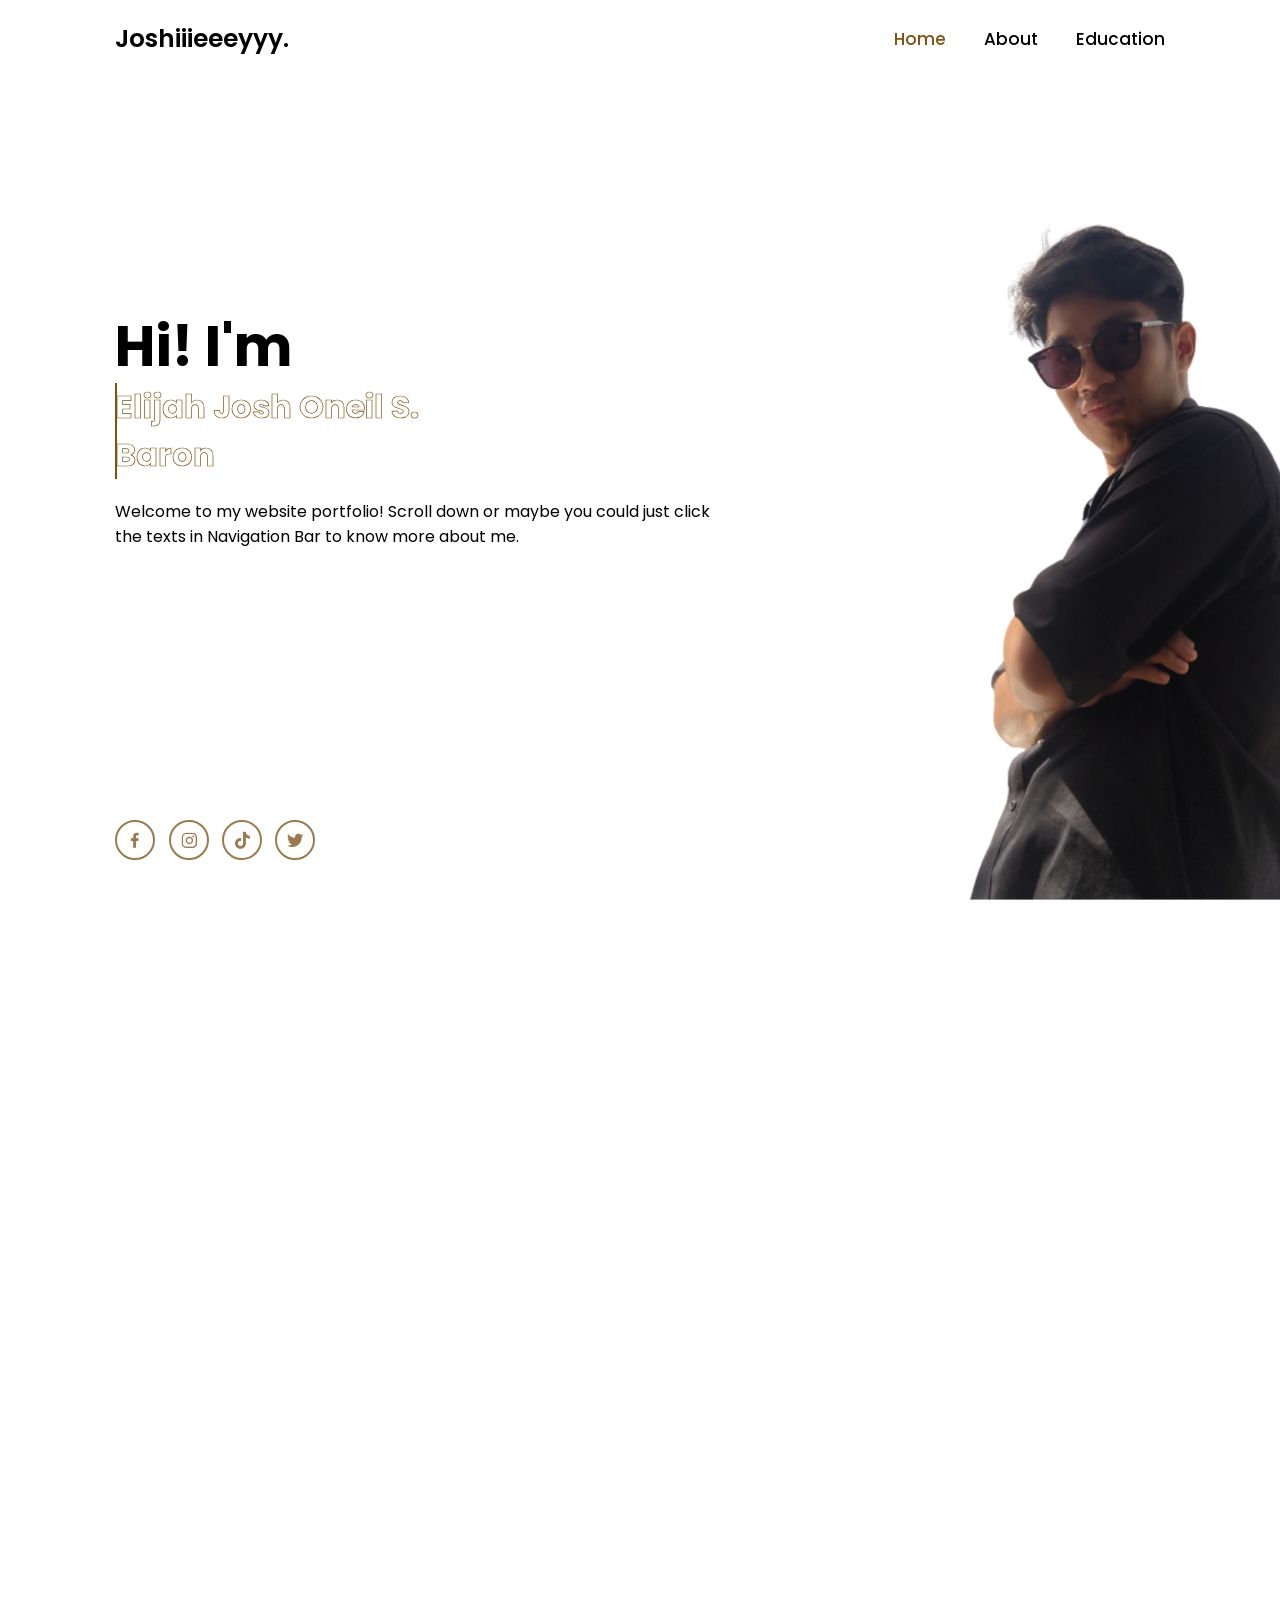
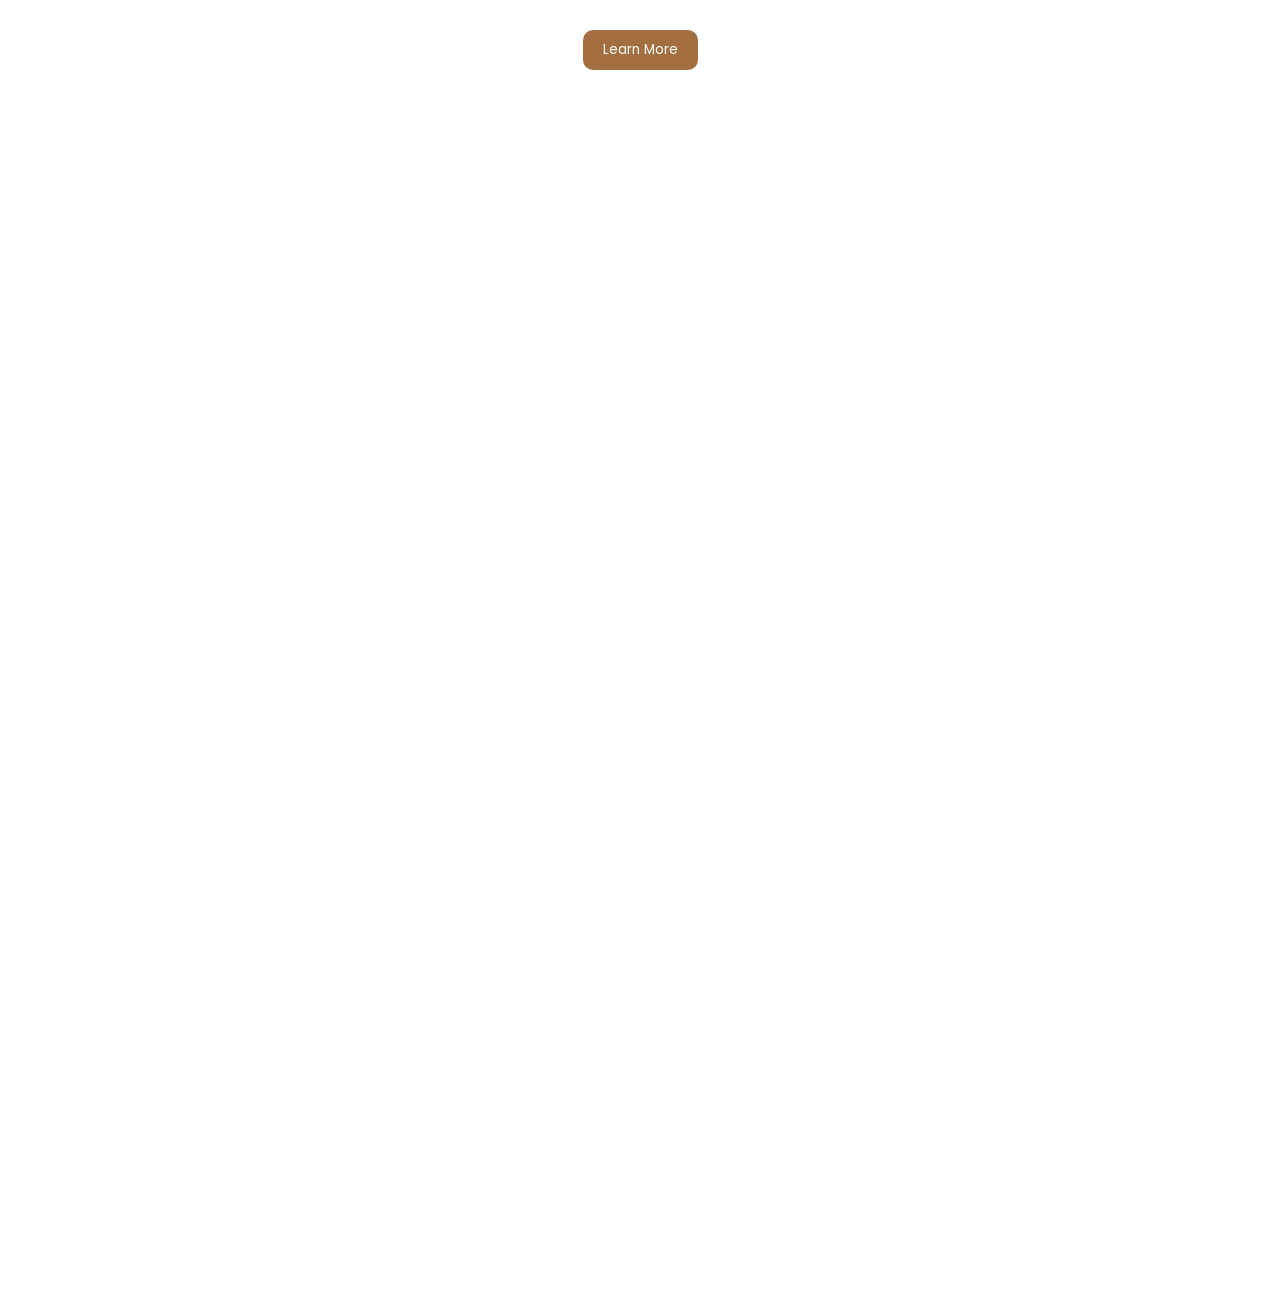
<file: index.html>
<!DOCTYPE html>
<html lang="en">

<head>
    <meta charset="UTF-8">
    <meta http-equiv="X-UA-Compatible" content="IE=edge">
    <meta name="viewport" content="width=device-width, initial-scale=1.0">
    <title>It's me, Josh!</title>
    <link rel="stylesheet" href="style.css">
    <link href='https://unpkg.com/boxicons@2.1.4/css/boxicons.min.css' rel='stylesheet'>
</head>
<body>
    <!--header design-->
    <header class="header">
        <a href="#" class="logo">Joshiiieeeyyy.<span class="animate" style="--i:1;"></span></a>

        <div class="bx bx-menu" id="menu-icon"><span class="animate" style="--i:2;"></span></div>

        <nav class="navbar">
            <a href="#home" class="active">Home</a>
            <a href="#about">About</a>
            <a href="#education">Education</a>

            <span class="acive-nav"></span>
            <span class="animate" style="--i:2;"></span>
        </nav>
    </header>

    <!--home section design-->
    <section class="home show-animate" id="home">
        <div class="home-content">
            <h1>Hi! <span>I'm</span><span class="animate" style="--i:3;"></span></h1>
            <div class="text-animate">
                <h3>Elijah Josh Oneil
                    S. Baron
                </h3>
                <span class="animate" style="--i:4;"></span>
            </div>
            <p>Welcome to my website portfolio! Scroll down or maybe you could just
                click the texts in Navigation Bar to know more about me.
                  <span class="animate" style="--i:5;"></span>
            </p>

            </div> 
        </div>

        <div class="home-sci">
            <a href="https://www.facebook.com/akenuggghhh?mibextid=ZbWKwL">
                <i class='bx bxl-facebook' ></i>
            </a>

            <a href="https://instagram.com/joshiiieeeyyy?igshid=MzRlODBiNWFlZA==">
                <i class='bx bxl-instagram' ></i>
            </a>

            <a href="https://www.tiktok.com/@joshiiieeeyyy?_t=8gWKtMAOsYE&_r=1">
                <i class='bx bxl-tiktok' ></i>
            </a>

            <a href="https://twitter.com/isthatyoujosh?t=sCFkHAyZNXwbkcZRwon0aw&s=09">
                <i class='bx bxl-twitter' ></i>
            </a>
            <span class="animate" style="--i:6;"></span>
        </div>
        
        <div class="home-imgHover"></div>
        <span class="animate home-img" style="--i:7;"></span>
    </section>

    
    <section class="about" id="about">
        <h2 class="heading">About <span>Me!</span><span class="animate scroll" style="--i:1;"></span></h2>

        <div class="about-img"> 
            <img src="Piksyur/white2.png" alt="">
            <span class="circle-spin"></span>
            <span class="animate scroll" style="--i:2;"></span>
        </div>

        <div class="about-content">
            <h3>Joshiiieeeyyy!<span class="animate scroll" style="--i:3;"></span></h3>
            <p>Hi! I am Elijah Josh Oneil S. Baron. 20 years of age and I'm currently a 3rd-year College student
                of Pangasinan State University - Urdaneta City Campus and I'm taking BS Computer Engineering and will be majoring Systems and Network Administration.
                Hopefully, I can finish the degree that I took.
                <span class="animate scroll" style="--i:4;"></span>
            </p>           
            <!-- Add an id and data-toggle attribute to the "Learn More" button -->
            <button class="learn-More-Button" id="learnMoreButton" data-toggle="moreText">Learn More</button>
            <div id="expandedContent" class="expanded-content">
                <div class="card">
                    <div class="card-content">
                        <h1>Facts about me!</h1>
                        <p>My name is Elijah Josh Oneil S. Baron, but I go by Akeno in-game because that's my PUBGM IGN, and I'm 20 years old. 
                            I was once a member of a competitive team and was on my way to becoming one of the pro players in PUBGM, but my friend Joshua 
                            declined the offer from GnR eSports because we don't want to sacrifice our studies in order to be paid by the company. 
                            We declined the offer because we knew there was no guarantee we'd succeed if we sacrificed our education.</p>

                        <h1>Family talk!</h1>
                        <div class="image-row">
                            <div class="fampic">
                                <img src="Piksyur/family.jpg" alt="Image 1">
                            </div>
                        <div class="fampic">
                            <img src="Piksyur/cousin.jpeg" alt="Image 2">
                        </div>
                        <div class="fampic">
                            <img src="pami.jpg" alt="Image 3">
                        </div>
                    </div>
                    <p>This is us reuniting again after 3 years of not seeing each other due to the pandemic.</p>
                    <h1>Friends talk!</h1>
                        <div class="image-row">
                            <div class="fampic">
                                <img src="Piksyur/ninang.jpg" alt="Image 1">
                            </div>
                        <div class="fampic">
                            <img src="Piksyur/f2.jpeg" alt="Image 2">
                        </div>
                        <div class="fampic">
                            <img src="Piksyur/bgc.jpg" alt="Image 3">
                        </div>
                    </div>
                    <p>Realest friends <3. </p>
                    <h1>Project talk!</h1>
                    <div class="image-container">
                        <div class="fampic">
                            <img src="water sensor.jpeg" alt="Image 1">
                        </div>
                        <div class="fampic">
                            <img src="card.jpeg" alt="Image 2">
                        </div>
                    </div>
                    <p>These are the 2 pictures where we are 2 different tasks. The left picture
                        is where we created a Water Level Sensor Prototype, and the picture in the
                        right side is where we created a LILO-MS IOT RFID that monitors the students
                        attendance. 
                    </p>
                    <button id="closeButton" class="btn">Close</button>
                </div>
            </div>
    </section>

    <!--education and section design-->
    <section class="education" id="education">
        <h2 class="heading">My <span>Journey</span><span class="animate scroll" style="--i:1;"></span></h2>

        <div class="education-row">
            <div class="education-column">
                <h3 class="title">Education<span class="animate scroll" style="--i:2;"></span></h3>

                <div class="education-box">
                    <div class="education-content">
                        <div class="content">
                            <div class="year"><i class='bx bxs-calendar'></i> 2009 - 2015</div>
                            <h3>Elementary Education<h3>
                            <p>Finished my Elementary education in Palaris Elementary School.</p>
                        
                        </div>
                    </div>

                    <div class="education-content">
                        <div class="content">
                            <div class="year"><i class='bx bxs-calendar'></i> 2015 - 2019</div>
                            <h3>Highschool Education</h3>
                            <p>Finished my Highschool year in Juan G. Macaraeg National Highschool, and also graduated as with Honors.</p>
                        </div>
                    </div>

                    <div class="education-content">
                        <div class="content">
                            <div class="year"><i class='bx bxs-calendar'></i> 2019 - 2021</div>
                            <h3>Senior Highschool Education</h3>
                            <p>Graduated as a STEM student and one of the Honor students pero ngayon DL na, Drop List HAHAHAHA.</p>
                        </div>
                    </div>

                    <div class="education-content">
                        <div class="content">
                            <div class="year"><i class='bx bxs-calendar'></i> 2021 - Present</div>
                            <h3>Tertiary Education</h3>
                            <p>I'm currently taking on my degree at Pangasinan State University - Urdaneta City Campus
                                and hopefully I can finish this course.</p>
                        </div>
                    </div>

                    <span class="animate scroll" style="--i:1;"></span>
                </div>
            </div>

             <div class="education-column">
                <h3 class="title">Experience<span class="animate scroll" style="--i:2;"></span></h3>

                <div class="education-box">
                    <div class="education-content">
                        <div class="content">
                            <div class="year"><i class='bx bxs-calendar'></i> September 2021- February 2022</div>
                            <h3>Game Developing</h3>
                            <p>We were given a task to create a game using the programming language of C++,
                                and I recreated a game called 2048.
                            </p>
                        </div>
                    </div>

                    <div class="education-content">
                        <div class="content">
                            <div class="year"><i class='bx bxs-calendar'></i> March 2022 - July 2022</div>
                            <h3>Vending Machine Software Developing</h3>
                            <p>We were given a task to make a program and 
                                I recreated a Vending Machine Software that sells different fruits.
                            </p>
                        </div>
                    </div>
                    <div class="education-content">
                        <div class="content">
                            <div class="year"><i class='bx bxs-calendar'></i> September 2022 - January 2023</div>
                            <h3>Water Level Sensor</h3>
                            <p>We created a prototype that is to detect the water level surface that can detect
                                if the water level is too high or it's shallow.
                            </p>
                        </div>
                    </div>

                    <div class="education-content">
                        <div class="content">
                            <div class="year"><i class='bx bxs-calendar'></i> February 2022 - May 2023</div>
                            <h3>LILO-MS IOT RFID</h3>
                            <p>We created an automated attendance system that can effectively monitor and manage student attendance, 
                                reduce the time taken for manual attendance taken by instructors.
                            </p>
                        </div>
                    </div>

                
                    <span class="animate scroll" style="--i:3;"></span>
                </div>
            </div>
        </div>
    </section>

    <script src="script.js"></script>
</body>
</html>
</file>
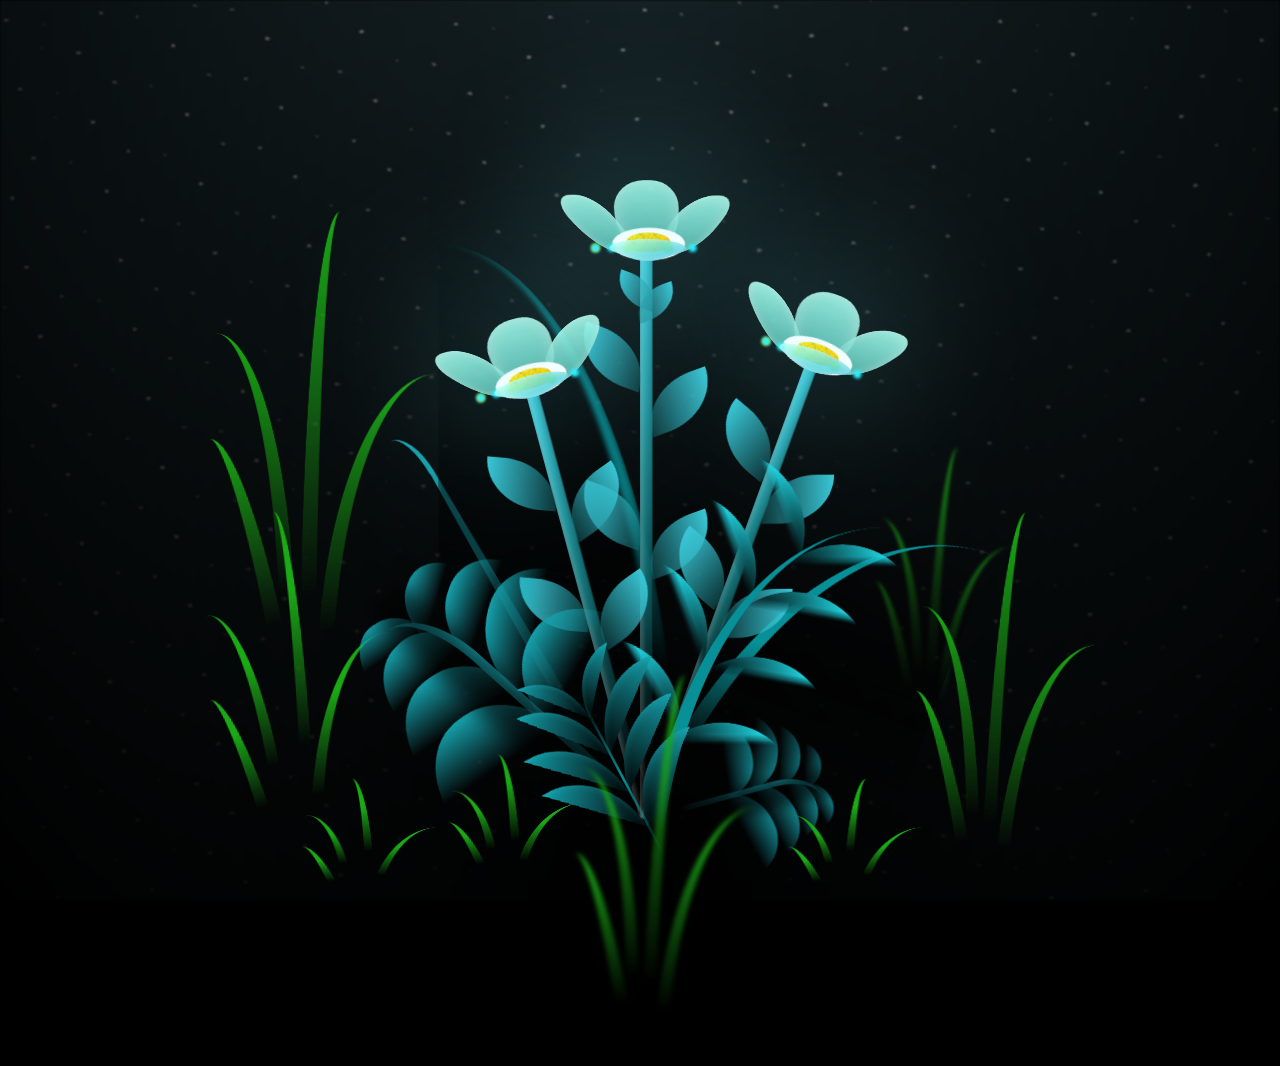
<file: flower.html>
<!DOCTYPE html>
<html lang="en">
<head>
    <meta charset="UTF-8">
    <meta http-equiv="X-UA-Compatible" content="IE=edge">
    <meta name="viewport" content="width=device-width, initial-scale=1.0">
    <link rel="stylesheet" href="main.css">
    <link rel="icon" href="flowers.png" type="image/x-icon">
    <title>flowers</title>
</head>
<body class="container">
    <div class="night"></div>
    <div class="flowers">
      <div class="flower flower--1">
        <div class="flower__leafs flower__leafs--1">
          <div class="flower__leaf flower__leaf--1"></div>
          <div class="flower__leaf flower__leaf--2"></div>
          <div class="flower__leaf flower__leaf--3"></div>
          <div class="flower__leaf flower__leaf--4"></div>
          <div class="flower__white-circle"></div>
  
          <div class="flower__light flower__light--1"></div>
          <div class="flower__light flower__light--2"></div>
          <div class="flower__light flower__light--3"></div>
          <div class="flower__light flower__light--4"></div>
          <div class="flower__light flower__light--5"></div>
          <div class="flower__light flower__light--6"></div>
          <div class="flower__light flower__light--7"></div>
          <div class="flower__light flower__light--8"></div>
  
        </div>
        <div class="flower__line">
          <div class="flower__line__leaf flower__line__leaf--1"></div>
          <div class="flower__line__leaf flower__line__leaf--2"></div>
          <div class="flower__line__leaf flower__line__leaf--3"></div>
          <div class="flower__line__leaf flower__line__leaf--4"></div>
          <div class="flower__line__leaf flower__line__leaf--5"></div>
          <div class="flower__line__leaf flower__line__leaf--6"></div>
        </div>
      </div>
  
      <div class="flower flower--2">
        <div class="flower__leafs flower__leafs--2">
          <div class="flower__leaf flower__leaf--1"></div>
          <div class="flower__leaf flower__leaf--2"></div>
          <div class="flower__leaf flower__leaf--3"></div>
          <div class="flower__leaf flower__leaf--4"></div>
          <div class="flower__white-circle"></div>
  
          <div class="flower__light flower__light--1"></div>
          <div class="flower__light flower__light--2"></div>
          <div class="flower__light flower__light--3"></div>
          <div class="flower__light flower__light--4"></div>
          <div class="flower__light flower__light--5"></div>
          <div class="flower__light flower__light--6"></div>
          <div class="flower__light flower__light--7"></div>
          <div class="flower__light flower__light--8"></div>
  
        </div>
        <div class="flower__line">
          <div class="flower__line__leaf flower__line__leaf--1"></div>
          <div class="flower__line__leaf flower__line__leaf--2"></div>
          <div class="flower__line__leaf flower__line__leaf--3"></div>
          <div class="flower__line__leaf flower__line__leaf--4"></div>
        </div>
      </div>
  
      <div class="flower flower--3">
        <div class="flower__leafs flower__leafs--3">
          <div class="flower__leaf flower__leaf--1"></div>
          <div class="flower__leaf flower__leaf--2"></div>
          <div class="flower__leaf flower__leaf--3"></div>
          <div class="flower__leaf flower__leaf--4"></div>
          <div class="flower__white-circle"></div>
  
          <div class="flower__light flower__light--1"></div>
          <div class="flower__light flower__light--2"></div>
          <div class="flower__light flower__light--3"></div>
          <div class="flower__light flower__light--4"></div>
          <div class="flower__light flower__light--5"></div>
          <div class="flower__light flower__light--6"></div>
          <div class="flower__light flower__light--7"></div>
          <div class="flower__light flower__light--8"></div>
  
        </div>
        <div class="flower__line">
          <div class="flower__line__leaf flower__line__leaf--1"></div>
          <div class="flower__line__leaf flower__line__leaf--2"></div>
          <div class="flower__line__leaf flower__line__leaf--3"></div>
          <div class="flower__line__leaf flower__line__leaf--4"></div>
        </div>
      </div>
  
      <div class="grow-ans" style="--d:1.2s">
        <div class="flower__g-long">
          <div class="flower__g-long__top"></div>
          <div class="flower__g-long__bottom"></div>
        </div>
      </div>
  
      <div class="growing-grass">
        <div class="flower__grass flower__grass--1">
          <div class="flower__grass--top"></div>
          <div class="flower__grass--bottom"></div>
          <div class="flower__grass__leaf flower__grass__leaf--1"></div>
          <div class="flower__grass__leaf flower__grass__leaf--2"></div>
          <div class="flower__grass__leaf flower__grass__leaf--3"></div>
          <div class="flower__grass__leaf flower__grass__leaf--4"></div>
          <div class="flower__grass__leaf flower__grass__leaf--5"></div>
          <div class="flower__grass__leaf flower__grass__leaf--6"></div>
          <div class="flower__grass__leaf flower__grass__leaf--7"></div>
          <div class="flower__grass__leaf flower__grass__leaf--8"></div>
          <div class="flower__grass__overlay"></div>
        </div>
      </div>
  
      <div class="growing-grass">
        <div class="flower__grass flower__grass--2">
          <div class="flower__grass--top"></div>
          <div class="flower__grass--bottom"></div>
          <div class="flower__grass__leaf flower__grass__leaf--1"></div>
          <div class="flower__grass__leaf flower__grass__leaf--2"></div>
          <div class="flower__grass__leaf flower__grass__leaf--3"></div>
          <div class="flower__grass__leaf flower__grass__leaf--4"></div>
          <div class="flower__grass__leaf flower__grass__leaf--5"></div>
          <div class="flower__grass__leaf flower__grass__leaf--6"></div>
          <div class="flower__grass__leaf flower__grass__leaf--7"></div>
          <div class="flower__grass__leaf flower__grass__leaf--8"></div>
          <div class="flower__grass__overlay"></div>
        </div>
      </div>
  
      <div class="grow-ans" style="--d:2.4s">
        <div class="flower__g-right flower__g-right--1">
          <div class="leaf"></div>
        </div>
      </div>
  
      <div class="grow-ans" style="--d:2.8s">
        <div class="flower__g-right flower__g-right--2">
          <div class="leaf"></div>
        </div>
      </div>
  
      <div class="grow-ans" style="--d:2.8s">
        <div class="flower__g-front">
          <div class="flower__g-front__leaf-wrapper flower__g-front__leaf-wrapper--1">
            <div class="flower__g-front__leaf"></div>
          </div>
          <div class="flower__g-front__leaf-wrapper flower__g-front__leaf-wrapper--2">
            <div class="flower__g-front__leaf"></div>
          </div>
          <div class="flower__g-front__leaf-wrapper flower__g-front__leaf-wrapper--3">
            <div class="flower__g-front__leaf"></div>
          </div>
          <div class="flower__g-front__leaf-wrapper flower__g-front__leaf-wrapper--4">
            <div class="flower__g-front__leaf"></div>
          </div>
          <div class="flower__g-front__leaf-wrapper flower__g-front__leaf-wrapper--5">
            <div class="flower__g-front__leaf"></div>
          </div>
          <div class="flower__g-front__leaf-wrapper flower__g-front__leaf-wrapper--6">
            <div class="flower__g-front__leaf"></div>
          </div>
          <div class="flower__g-front__leaf-wrapper flower__g-front__leaf-wrapper--7">
            <div class="flower__g-front__leaf"></div>
          </div>
          <div class="flower__g-front__leaf-wrapper flower__g-front__leaf-wrapper--8">
            <div class="flower__g-front__leaf"></div>
          </div>
          <div class="flower__g-front__line"></div>
        </div>
      </div>
  
      <div class="grow-ans" style="--d:3.2s">
        <div class="flower__g-fr">
          <div class="leaf"></div>
          <div class="flower__g-fr__leaf flower__g-fr__leaf--1"></div>
          <div class="flower__g-fr__leaf flower__g-fr__leaf--2"></div>
          <div class="flower__g-fr__leaf flower__g-fr__leaf--3"></div>
          <div class="flower__g-fr__leaf flower__g-fr__leaf--4"></div>
          <div class="flower__g-fr__leaf flower__g-fr__leaf--5"></div>
          <div class="flower__g-fr__leaf flower__g-fr__leaf--6"></div>
          <div class="flower__g-fr__leaf flower__g-fr__leaf--7"></div>
          <div class="flower__g-fr__leaf flower__g-fr__leaf--8"></div>
        </div>
      </div>
  
      <div class="long-g long-g--0">
        <div class="grow-ans" style="--d:3s">
          <div class="leaf leaf--0"></div>
        </div>
        <div class="grow-ans" style="--d:2.2s">
          <div class="leaf leaf--1"></div>
        </div>
        <div class="grow-ans" style="--d:3.4s">
          <div class="leaf leaf--2"></div>
        </div>
        <div class="grow-ans" style="--d:3.6s">
          <div class="leaf leaf--3"></div>
        </div>
      </div>
  
      <div class="long-g long-g--1">
        <div class="grow-ans" style="--d:3.6s">
          <div class="leaf leaf--0"></div>
        </div>
        <div class="grow-ans" style="--d:3.8s">
          <div class="leaf leaf--1"></div>
        </div>
        <div class="grow-ans" style="--d:4s">
          <div class="leaf leaf--2"></div>
        </div>
        <div class="grow-ans" style="--d:4.2s">
          <div class="leaf leaf--3"></div>
        </div>
      </div>
  
      <div class="long-g long-g--2">
        <div class="grow-ans" style="--d:4s">
          <div class="leaf leaf--0"></div>
        </div>
        <div class="grow-ans" style="--d:4.2s">
          <div class="leaf leaf--1"></div>
        </div>
        <div class="grow-ans" style="--d:4.4s">
          <div class="leaf leaf--2"></div>
        </div>
        <div class="grow-ans" style="--d:4.6s">
          <div class="leaf leaf--3"></div>
        </div>
      </div>
  
      <div class="long-g long-g--3">
        <div class="grow-ans" style="--d:4s">
          <div class="leaf leaf--0"></div>
        </div>
        <div class="grow-ans" style="--d:4.2s">
          <div class="leaf leaf--1"></div>
        </div>
        <div class="grow-ans" style="--d:3s">
          <div class="leaf leaf--2"></div>
        </div>
        <div class="grow-ans" style="--d:3.6s">
          <div class="leaf leaf--3"></div>
        </div>
      </div>
  
      <div class="long-g long-g--4">
        <div class="grow-ans" style="--d:4s">
          <div class="leaf leaf--0"></div>
        </div>
        <div class="grow-ans" style="--d:4.2s">
          <div class="leaf leaf--1"></div>
        </div>
        <div class="grow-ans" style="--d:3s">
          <div class="leaf leaf--2"></div>
        </div>
        <div class="grow-ans" style="--d:3.6s">
          <div class="leaf leaf--3"></div>
        </div>
      </div>
  
      <div class="long-g long-g--5">
        <div class="grow-ans" style="--d:4s">
          <div class="leaf leaf--0"></div>
        </div>
        <div class="grow-ans" style="--d:4.2s">
          <div class="leaf leaf--1"></div>
        </div>
        <div class="grow-ans" style="--d:3s">
          <div class="leaf leaf--2"></div>
        </div>
        <div class="grow-ans" style="--d:3.6s">
          <div class="leaf leaf--3"></div>
        </div>
      </div>
  
      <div class="long-g long-g--6">
        <div class="grow-ans" style="--d:4.2s">
          <div class="leaf leaf--0"></div>
        </div>
        <div class="grow-ans" style="--d:4.4s">
          <div class="leaf leaf--1"></div>
        </div>
        <div class="grow-ans" style="--d:4.6s">
          <div class="leaf leaf--2"></div>
        </div>
        <div class="grow-ans" style="--d:4.8s">
          <div class="leaf leaf--3"></div>
        </div>
      </div>
  
      <div class="long-g long-g--7">
        <div class="grow-ans" style="--d:3s">
          <div class="leaf leaf--0"></div>
        </div>
        <div class="grow-ans" style="--d:3.2s">
          <div class="leaf leaf--1"></div>
        </div>
        <div class="grow-ans" style="--d:3.5s">
          <div class="leaf leaf--2"></div>
        </div>
        <div class="grow-ans" style="--d:3.6s">
          <div class="leaf leaf--3"></div>
        </div>
      </div>
    </div>
    <script src="main.js"></script>
  </body>
</html>
</file>
<file: style.css>
@import url('https://fonts.googleapis.com/css2?family=Poppins:wght@300;400;500;600;700;800;900&display=swap');

*{
    margin: 0;
    padding: 0;
    box-sizing: border-box;
    text-decoration: none;
    border: none;
    outline: none;
    scroll-behavior: smooth;
    font-family: 'Poppins',sans-serif;
}

:root {
    --bg-color: white;
    --second-bg-color: #7F5112;
    --text-bg-color: Black;
    --main-color: #9A7B4F;
}

html {
    font-size: 62.5%;
    overflow-x: hidden;
}

body {
    background: var(--bg-color);
    color: var(--text-bg-color);
}

.header {
    position: fixed;
    top: 0;
    left: 0;
    width: 100%;
    padding: 2rem 9%;
    background: transparent;
    display: flex;
    justify-content: space-between;
    align-items: center;
    z-index: 100;
    transition: .3s;
}

.header.sticky {
    background: var(--bg-color);
}

.logo {
    position: relative;
    font-size: 2.5rem;
    color: var(--text-bg-color);
    font-weight: 600;    
}

.navbar {
    position: relative;
}

.navbar a {
    font-size: 1.7rem;
    color: var(--text-bg-color);
    font-weight: 500;
    margin-left: 3.5rem;
    transition: .3s;
}

.navbar a:hover,
.navbar a.active {
   color: var(--second-bg-color); 
}

.navbar a.active {
    color: var(--second-bg-color);
}


#menu-icon {
    position: relative;
    font-size: 3.6rem;
    color: var(--text-bg-color);
    cursor: pointer;
    display: none;
}

section {
    min-height: 100vh;
    padding: 10rem 9% 2rem;
}

.home {
    display: flex;
    align-items: center;
    padding: 0 9%;
    background: url(white.png) no-repeat;
    background-size: cover;
    background-position: center;
}

.home-content {
    max-width: 60rem;
    z-index: 99;
}

.home-content h1 {
    position: relative;
    display: inline-block;
    font-size: 5.6rem;
    font-weight: 700;
    line-height: 1.3;
}

.home-content h1 span {
    color: var(--text-bg-color);
}

.text-animate {
    position: relative;
    width: 33rem;
}

.home-content .text-animate h3 {
    font-size: 3.2rem;
    font-weight: 700;
    color: transparent;
    -webkit-text-stroke: .7px var(--second-bg-color);
    background-image: linear-gradient(var(--second-bg-color), var(--second-bg-color));
    background-repeat: no-repeat;
    -webkit-background-clip: text;
    background-position: -33rem 0;
}

.home.show-animate .home-content .text-animate h3 {
    animation: homeBgText 6s linear infinite;
    animation-delay: 2s;
}

.home-content .text-animate h3::before {
    content: '';
    position: absolute;
    top: 0;
    left: 0;
    width: 0;
    height: 100%;
    border-right: 2px solid var(--second-bg-color);
    z-index: -1;
}

.home.show-animate .home-content .text-animate h3::before {
    animation: homeCursorText 6s linear infinite;
    animation-delay: 2s;
}

.home-content p {
    position: relative;
    font-size: 1.6rem;
    margin: 2rem 0 4rem;
}

.btn-box {
    position: relative;
    display: flex;
    justify-content: space-between;
    width: 34.5rem;
    height: 5rem;
}

.btn-box .btn {
    position: relative;
    display: inline-flex;
    justify-content: center;
    align-items: center;
    width: 15rem;
    height: 100%;
    background: var(--main-color);
    border: .2rem solid var(--main-color);
    border-radius: .8rem;
    font-size: 1.8rem;
    font-weight: 600;
    letter-spacing: .1rem;
    color: var(--bg-color);
    z-index: 1;
    overflow: hidden;
    transition: .5s;
}    

.btn-box .btn:hover {
    color: var(--main-color);
}

.btn-box .btn:nth-child(2) {
    background: transparent;
    color: var(--main-color);
}

.btn-box .btn:nth-child(2):hover {
    color: var(--bg-color);
}

.btn-box .btn:nth-child(2)::before {
    background: var(--main-color);
}

.btn-box .btn::before {
    content: '';
    position: absolute;
    top: 0;
    left: 0;
    width: 0;
    height: 100%;
    background: var(--bg-color);
    z-index: -1;
    transition: .5s;
}

.btn-box .btn:hover::before{
    width: 100%;
}

.home-sci {
    position: absolute;
    bottom: 4rem;
    width: 200px;
    display: flex;
    justify-content: space-between;
}

.home-sci a {
    position: relative;
    display: inline-flex;
    justify-content: center;
    align-items: center;
    width: 40px;
    height: 40px;
    background: transparent;
    border: .2rem solid var(--main-color);
    border-radius: 50%;
    font-size: 20px;
    color: var(--main-color);
    z-index: 1;
    overflow: hidden;
    transition: .5s;
}

.home-sci a:hover {
    color: var(--bg-color);
}

.home-sci a::before {
    content: '';
    position: absolute;
    top: 0;
    left: 0;
    width: 0;
    height: 100%;
    background: var(--main-color);
    z-index: -1;
    transition: .5s;
}

.home-sci a:hover::before {
    width: 100%;
}

.home-imgHover {
    position: absolute;
    top: 0;
    right: 0;
    width: 30%;
    height: 100%;
    background: transparent;
    transition: 0.5s;
}

.home-imgHover:hover {
    background: var(--bg-color);
    opacity: .5;
}

.about {
    display: flex;
    justify-content: center;
    align-items: center;
    flex-direction: column;
    gap: 2rem;
    background: var(--bg-color);
    padding-bottom: 6rem;
}

.heading {
    position: relative;
    font-size: 5rem;
    margin-bottom: 3rem;
    text-align: center;
}

span {
    color: var(--text-bg-color);
}

.about-img {
    position: relative;
    width: 25rem;
    height: 25rem;
    border-radius: 50%;
    display: flex;
    justify-content: center;
    align-items: center;
}

.about-img img {
    width: 90%;
    border-radius: 50%;
    border: .2rem solid var(--text-bg-color);
}

.about-img .circle-spin {
    position: absolute;
    top: 50%;
    left: 50%;
    transform: translate(-50%, -50%) rotate(0);
    width: 100%;
    height: 100%;
    border-radius: 50%;
    border-top: .2rem solid var(--bg-color);
    border-bottom: .2rem solid var(--bg-color);
    border-left: .2rem solid var(--text-bg-color);
    border-right: .2rem solid var(--text-bg-color);
    animation: aboutSpinner 4s linear infinite;
}

.about-content {
    text-align: center;
}

.about-content h3 {
    position: relative;
    display: inline-block;
    font-size: 2.6rem;
}

.about-content p {
    position: relative; 
    font-size: 1.6rem;
    margin: 2rem 0 3rem;
}

.learn-More-Button {
    display: inline-block;
    padding: 10px 20px;
    text-decoration: none;
    background-color: #a36e40;
    color: #fff;
    border-radius: 10px;
    cursor: pointer;
    transition: .5s;
    z-index: -1;
}

.learn-More-Button.animate {
    width: 0;
    opacity: 0;
    transition: width 0.5s, opacity 0.5s;
}


.learn-More-Button:hover {
    background-color: #5d3f24
}
/* CSS */
/* Add scrolling behavior to expandedContent */
#expandedContent {
    display: none;
    position: fixed;
    top: 0;
    left: 0;
    width: 100%;
    height: 100%;
    background: rgba(0, 0, 0, 0.8);
    z-index: 1000;
    align-items: center;
    justify-content: center;
    overflow-y: auto; /* Add this property */
}

.card {
    background: #fff;
    max-width: 100%;
    border-radius: 10px;
    padding: 10px 20px;
    box-shadow: 0 0 10px rgba(0, 0, 0, 0.2);
    text-align: center;
}
.image-row {
    display: flex;
    flex-wrap: wrap;
    gap: 1rem; /* Adjust the gap as needed */
}

.fampic {
    flex-basis: calc(33.33% - 1rem); /* Create three equal-width columns with a gap */
}

.fampic img {
    width: 100%;
    border-radius: 12%;
    box-shadow: 0px 0px 10px rgba(0, 0, 0, 0.2);
    height: auto;
    border: 0.2rem solid var(--text-bg-color);
}

/* Style descriptions as needed */
.fampic p {
    font-size: 1.4rem;
    margin-top: 0.5rem;
}

.image-container {
    display: flex;
    justify-content: center;
    gap: 1rem;
}

.image-container .fampic {
    flex-basis: calc(35% - 1rem); /* Create two equal-width columns with a gap */
}

.image-container .fampic img {
    width: 100%;
    border-radius: 12%;
    box-shadow: 0px 0px 10px rgba(0, 0, 0, 0.2);
    height: auto;
    border: 0.2rem solid var(--text-bg-color);
}


#closeButton {
    display: inline-block;
    padding: 10px 20px;
    text-decoration: none;
    background-color: #a36e40;
    color: #fff;
    border-radius: 10px;
    cursor: pointer;
}

#closeButton:hover {
    background-color: #5d3f24;
}

.btn-box.btns {
    display: inline-block;
}

.btn-box.btns a::before {
    background: var(--second-bg-color);
}


.education {
    display: flex;
    justify-content: center;
    align-items: center;
    flex-direction: column;
    min-height: auto;
    padding-bottom: 5rem;
    text-decoration-color: var(--bg-color);
}

.education .education-row {
    display: flex;
    flex-wrap: wrap;
    gap: 5rem;
}

.education-row .education-column {
    flex: 1 1 40rem;
}

.education-column .title {
    position: relative;
    display: inline-block;
    font-size: 2.5rem;
    margin: 0 0 1.5rem 2rem;
}

.education-column .education-box {
    position: relative;
    border-left: .2rem solid var(--main-color);
}

.education-box .education-content {
    position: relative;
    padding-left: 2rem;
}

.education-box .education-content::before {
    content: '';
    position: absolute;
    top: 0;
    left: -1.1rem;
    width: 2rem;
    height: 2rem;
    background: var(--main-color);
    border-radius: 50%;
}

.education-content .content {
    position: relative;
    padding: 1.5rem;
    border: .2rem solid var(--main-color);
    border-radius: .6rem;
    margin-bottom: 2rem;
    overflow: hidden;
    color: var(--bg-color);
}

.education-content .content::before {
    content: '';
    position: absolute;
    top: 0;
    left: 0;
    width: 0;
    height: 100%;
    background: var(--second-bg-color);
    z-index: -1;
    transition: .5s;
}

.education-content .content:hover::before {
    width: 100%;
}

.education-content .content .year {
    font-size: 1.5rem;
    color: var(--bg-color);
    padding-bottom: .5rem;
}

.education-content .content .year {
    padding-right: .5rem;
}

.education-content .content h3 {
    font-size: 2rem;
}

.education-content .content p {
    font-size: 1.6rem;
    padding-top: .5rem;
}

/* ANIMATION RELOAD AND SCROLL */
.animate {
    position: absolute;
    top: 0;
    right: 0;
    width: 100%;
    height: 100%;
    background: var(--bg-color);
    z-index: 98;
}

.animate.home-img {
    width: 50%;
}

.logo .animate,
.navbar .animate,
#menu-icon .animate,
.home.show-animate .animate {
    animation: showRight 1s ease forwards;
    animation-delay: calc(.3s * var(--i));
}

.animate.scroll {
    transition: 1s ease;
    transition-delay: calc(.3s / var(--i));
    animation: none;
}

section:nth-child(odd) .animate.scroll,
.footer .animate.scroll {
    background: var(--bg-color);
}

.education .education-box .animate.scroll {
    width: 105%;
}

.about.show-animate .animate.scroll,
.education.show-animate .animate.scroll,
.skills.show-animate .animate.scroll {
    
    transition-delay: calc(.3s * var(--i));
    width: 0;
}


/* BREAKPOINTS */
@media (max-width: 1200px) {
    html {
        font-size: 55%;
    }
}

@media (max-width: 991px) {
    .header {
        padding: 2rem 4%;
    }

    section {
        padding: 10rem 4% 2rem;
    }

    .home {
        padding: 0 4%;
    }
}

@media (max-width: 850px) {
    .animate.home-img {
        width: 55%;
    }
}

@media (max-width: 768px) {
    .header {
        background: var(--bg-color);
    }

    #menu-icon {
        display: block;
    }

    .navbar {
        position: absolute;
        top: 100%;
        left: -100%;
        width: 100%;
        padding: 1rem 4%;
        background: var(--bg-color);
        box-shadow: 0 .5rem 1rem rgba(0, 0, 0, .2);
        z-index: 1;
        transition: .25s ease;
        transition-delay: 0s;
    }

    .navbar.active {
        left: 0;
        transition-delay: 0s;
    }

    .navbar .active-nav {
        position: absolute;
        top: 0;
        left: -100%;
        width: 100%;
        height: 100%;
        background: var(--main-color);
        border-top: .1rem solid rgba(0, 0, 0, .2);
        z-index: -1;
        transition: .25s ease;
        transition-delay: .25s;
    }

    .navbar.active .active-nav {
        left: 0;
        transition-delay: .25s;
    }

    .navbar a {
        display: block;
        font-size: 2rem;
        margin: 3rem 0;
        transform: translateX(-20rem);
        transition: .25s ease;
        transition-delay: 0s;
    }

    .navbar.active a {
        transform: translateX(0);
        transition-delay: .25s;
    }

    .home-imgHover {
        pointer-events: none;
        background: var(--bg-color);
        opacity: .6;
    }
}

@media (max-width: 520px) {
    html {
        font-size: 50%;
    }

    .home-content h1 {
        display: flex;
        flex-direction: column;
    }

    .home-sci {
        width: 160px;
    }

    .home-sci a {
        width: 38px;
        height: 38px;
    }
}

@media (max-width: 462px) {
    .home-content h1 {
        font-size: 5.2rem;
    }

    .education {
        padding: 10rem 4% 5rem 5%;
    }

    .contact form .input-box .input-field {
        width: 100%;
    }

}

@media (max-width: 371px) {
    .home {
        justify-content: center;
    }

    .home-content {
        display: flex;
        align-items: center;
        flex-direction: column;
        text-align: center;
    }

    .home-content h1 {
        font-size: 5rem;
    }
}


/* KEYFRAMES ANIMATION */
@keyframes homeBgText {
    
    0%,
    10%,
    100% {
        background-position: -33rem 0;
    }
    
    65%,
    85% {
        background-position: 0 0;
    }
}

@keyframes homeCursorText {
    
    0%,
    10%,
    100% {
       width: 0;
    }
    
    65%,
    75%,
    85% {
       width: 100%;
       opacity: 1;
    }

    75%,
    81% {
        opacity: 0;
    }
}

@keyframes aboutSpinner {
    100% {
        transform: translate(-50%, -50%) rotate(360deg);
    }
}

@keyframes showRight {
    100% {
        width: 0;
    }
}
</file>
<file: main.css>
*,
*::after,
*::before {
  padding: 0;
  margin: 0;
  box-sizing: border-box;
}

:root {
  --dark-color: #000;
}

body {
  display: flex;
  align-items: flex-end;
  justify-content: center;
  min-height: 100vh;
  background-color: var(--dark-color);
  overflow: hidden;
  perspective: 1000px;
}

.night {
  position: fixed;
  left: 50%;
  top: 0;
  transform: translateX(-50%);
  width: 100%;
  height: 100%;
  filter: blur(0.1vmin);
  background-image: radial-gradient(ellipse at top, transparent 0%, var(--dark-color)), radial-gradient(ellipse at bottom, var(--dark-color), rgba(145, 233, 255, 0.2)), repeating-linear-gradient(220deg, rgb(0, 0, 0) 0px, rgb(0, 0, 0) 19px, transparent 19px, transparent 22px), repeating-linear-gradient(189deg, rgb(0, 0, 0) 0px, rgb(0, 0, 0) 19px, transparent 19px, transparent 22px), repeating-linear-gradient(148deg, rgb(0, 0, 0) 0px, rgb(0, 0, 0) 19px, transparent 19px, transparent 22px), linear-gradient(90deg, #FFC0CB, rgb(240, 240, 240));
}

.flowers {
  position: relative;
  transform: scale(0.9);
}

.flower {
  position: absolute;
  bottom: 10vmin;
  transform-origin: bottom center;
  z-index: 10;
  --fl-speed: 0.8s;
}
.flower--1 {
  animation: moving-flower-1 4s linear infinite;
}
.flower--1 .flower__line {
  height: 70vmin;
  animation-delay: 0.3s;
}
.flower--1 .flower__line__leaf--1 {
  animation: blooming-leaf-right var(--fl-speed) 1.6s backwards;
}
.flower--1 .flower__line__leaf--2 {
  animation: blooming-leaf-right var(--fl-speed) 1.4s backwards;
}
.flower--1 .flower__line__leaf--3 {
  animation: blooming-leaf-left var(--fl-speed) 1.2s backwards;
}
.flower--1 .flower__line__leaf--4 {
  animation: blooming-leaf-left var(--fl-speed) 1s backwards;
}
.flower--1 .flower__line__leaf--5 {
  animation: blooming-leaf-right var(--fl-speed) 1.8s backwards;
}
.flower--1 .flower__line__leaf--6 {
  animation: blooming-leaf-left var(--fl-speed) 2s backwards;
}
.flower--2 {
  left: 50%;
  transform: rotate(20deg);
  animation: moving-flower-2 4s linear infinite;
}
.flower--2 .flower__line {
  height: 60vmin;
  animation-delay: 0.6s;
}
.flower--2 .flower__line__leaf--1 {
  animation: blooming-leaf-right var(--fl-speed) 1.9s backwards;
}
.flower--2 .flower__line__leaf--2 {
  animation: blooming-leaf-right var(--fl-speed) 1.7s backwards;
}
.flower--2 .flower__line__leaf--3 {
  animation: blooming-leaf-left var(--fl-speed) 1.5s backwards;
}
.flower--2 .flower__line__leaf--4 {
  animation: blooming-leaf-left var(--fl-speed) 1.3s backwards;
}
.flower--3 {
  left: 50%;
  transform: rotate(-15deg);
  animation: moving-flower-3 4s linear infinite;
}
.flower--3 .flower__line {
  animation-delay: 0.9s;
}
.flower--3 .flower__line__leaf--1 {
  animation: blooming-leaf-right var(--fl-speed) 2.5s backwards;
}
.flower--3 .flower__line__leaf--2 {
  animation: blooming-leaf-right var(--fl-speed) 2.3s backwards;
}
.flower--3 .flower__line__leaf--3 {
  animation: blooming-leaf-left var(--fl-speed) 2.1s backwards;
}
.flower--3 .flower__line__leaf--4 {
  animation: blooming-leaf-left var(--fl-speed) 1.9s backwards;
}
.flower__leafs {
  position: relative;
  animation: blooming-flower 2s backwards;
}
.flower__leafs--1 {
  animation-delay: 1.1s;
}
.flower__leafs--2 {
  animation-delay: 1.4s;
}
.flower__leafs--3 {
  animation-delay: 1.7s;
}
.flower__leafs::after {
  content: "";
  position: absolute;
  left: 0;
  top: 0;
  transform: translate(-50%, -100%);
  width: 8vmin;
  height: 8vmin;
  background-color: #6bf0ff;
  filter: blur(10vmin);
}
.flower__leaf {
  position: absolute;
  bottom: 0;
  left: 50%;
  width: 8vmin;
  height: 11vmin;
  border-radius: 51% 49% 47% 53%/44% 45% 55% 69%;
  background-color: #a7ffee;
  background-image: linear-gradient(to top, #54b8aa, #a7ffee);
  transform-origin: bottom center;
  opacity: 0.9;
  box-shadow: inset 0 0 2vmin rgba(255, 255, 255, 0.5);
}
.flower__leaf--1 {
  transform: translate(-10%, 1%) rotateY(40deg) rotateX(-50deg);
}
.flower__leaf--2 {
  transform: translate(-50%, -4%) rotateX(40deg);
}
.flower__leaf--3 {
  transform: translate(-90%, 0%) rotateY(45deg) rotateX(50deg);
}
.flower__leaf--4 {
  width: 8vmin;
  height: 8vmin;
  transform-origin: bottom left;
  border-radius: 4vmin 10vmin 4vmin 4vmin;
  transform: translate(0%, 18%) rotateX(70deg) rotate(-43deg);
  background-image: linear-gradient(to top, #39c6d6, #a7ffee);
  z-index: 1;
  opacity: 0.8;
}
.flower__white-circle {
  position: absolute;
  left: -3.5vmin;
  top: -3vmin;
  width: 9vmin;
  height: 4vmin;
  border-radius: 50%;
  background-color: #fff;
}
.flower__white-circle::after {
  content: "";
  position: absolute;
  left: 50%;
  top: 45%;
  transform: translate(-50%, -50%);
  width: 60%;
  height: 60%;
  border-radius: inherit;
  background-image: repeating-linear-gradient(135deg, rgba(0, 0, 0, 0.03) 0px, rgba(0, 0, 0, 0.03) 1px, transparent 1px, transparent 12px), repeating-linear-gradient(45deg, rgba(0, 0, 0, 0.03) 0px, rgba(0, 0, 0, 0.03) 1px, transparent 1px, transparent 12px), repeating-linear-gradient(67.5deg, rgba(0, 0, 0, 0.03) 0px, rgba(0, 0, 0, 0.03) 1px, transparent 1px, transparent 12px), repeating-linear-gradient(135deg, rgba(0, 0, 0, 0.03) 0px, rgba(0, 0, 0, 0.03) 1px, transparent 1px, transparent 12px), repeating-linear-gradient(45deg, rgba(0, 0, 0, 0.03) 0px, rgba(0, 0, 0, 0.03) 1px, transparent 1px, transparent 12px), repeating-linear-gradient(112.5deg, rgba(0, 0, 0, 0.03) 0px, rgba(0, 0, 0, 0.03) 1px, transparent 1px, transparent 12px), repeating-linear-gradient(112.5deg, rgba(0, 0, 0, 0.03) 0px, rgba(0, 0, 0, 0.03) 1px, transparent 1px, transparent 12px), repeating-linear-gradient(45deg, rgba(0, 0, 0, 0.03) 0px, rgba(0, 0, 0, 0.03) 1px, transparent 1px, transparent 12px), repeating-linear-gradient(22.5deg, rgba(0, 0, 0, 0.03) 0px, rgba(0, 0, 0, 0.03) 1px, transparent 1px, transparent 12px), repeating-linear-gradient(45deg, rgba(0, 0, 0, 0.03) 0px, rgba(0, 0, 0, 0.03) 1px, transparent 1px, transparent 12px), repeating-linear-gradient(22.5deg, rgba(0, 0, 0, 0.03) 0px, rgba(0, 0, 0, 0.03) 1px, transparent 1px, transparent 12px), repeating-linear-gradient(135deg, rgba(0, 0, 0, 0.03) 0px, rgba(0, 0, 0, 0.03) 1px, transparent 1px, transparent 12px), repeating-linear-gradient(157.5deg, rgba(0, 0, 0, 0.03) 0px, rgba(0, 0, 0, 0.03) 1px, transparent 1px, transparent 12px), repeating-linear-gradient(67.5deg, rgba(0, 0, 0, 0.03) 0px, rgba(0, 0, 0, 0.03) 1px, transparent 1px, transparent 12px), repeating-linear-gradient(67.5deg, rgba(0, 0, 0, 0.03) 0px, rgba(0, 0, 0, 0.03) 1px, transparent 1px, transparent 12px), linear-gradient(90deg, rgb(255, 235, 18), rgb(255, 206, 0));
}
.flower__line {
  height: 55vmin;
  width: 1.5vmin;
  background-image: linear-gradient(to left, rgba(0, 0, 0, 0.2), transparent, rgba(255, 255, 255, 0.2)), linear-gradient(to top, transparent 10%, #14757a, #39c6d6);
  box-shadow: inset 0 0 2px rgba(0, 0, 0, 0.5);
  animation: grow-flower-tree 4s backwards;
}
.flower__line__leaf {
  --w: 7vmin;
  --h: calc(var(--w) + 2vmin);
  position: absolute;
  top: 20%;
  left: 90%;
  width: var(--w);
  height: var(--h);
  border-top-right-radius: var(--h);
  border-bottom-left-radius: var(--h);
  background-image: linear-gradient(to top, rgba(20, 117, 122, 0.4), #39c6d6);
}
.flower__line__leaf--1 {
  transform: rotate(70deg) rotateY(30deg);
}
.flower__line__leaf--2 {
  top: 45%;
  transform: rotate(70deg) rotateY(30deg);
}
.flower__line__leaf--3, .flower__line__leaf--4, .flower__line__leaf--6 {
  border-top-right-radius: 0;
  border-bottom-left-radius: 0;
  border-top-left-radius: var(--h);
  border-bottom-right-radius: var(--h);
  left: -460%;
  top: 12%;
  transform: rotate(-70deg) rotateY(30deg);
}
.flower__line__leaf--4 {
  top: 40%;
}
.flower__line__leaf--5 {
  top: 0;
  transform-origin: left;
  transform: rotate(70deg) rotateY(30deg) scale(0.6);
}
.flower__line__leaf--6 {
  top: -2%;
  left: -450%;
  transform-origin: right;
  transform: rotate(-70deg) rotateY(30deg) scale(0.6);
}
.flower__light {
  position: absolute;
  bottom: 0vmin;
  width: 1vmin;
  height: 1vmin;
  background-color: rgb(255, 251, 0);
  border-radius: 50%;
  filter: blur(0.2vmin);
  animation: light-ans 4s linear infinite backwards;
}
.flower__light:nth-child(odd) {
  background-color: #23f0ff;
}
.flower__light--1 {
  left: -2vmin;
  animation-delay: 1s;
}
.flower__light--2 {
  left: 3vmin;
  animation-delay: 0.5s;
}
.flower__light--3 {
  left: -6vmin;
  animation-delay: 0.3s;
}
.flower__light--4 {
  left: 6vmin;
  animation-delay: 0.9s;
}
.flower__light--5 {
  left: -1vmin;
  animation-delay: 1.5s;
}
.flower__light--6 {
  left: -4vmin;
  animation-delay: 3s;
}
.flower__light--7 {
  left: 3vmin;
  animation-delay: 2s;
}
.flower__light--8 {
  left: -6vmin;
  animation-delay: 3.5s;
}
.flower__grass {
  --c: #159faa;
  --line-w: 1.5vmin;
  position: absolute;
  bottom: 12vmin;
  left: -7vmin;
  display: flex;
  flex-direction: column;
  align-items: flex-end;
  z-index: 20;
  transform-origin: bottom center;
  transform: rotate(-48deg) rotateY(40deg);
}
.flower__grass--1 {
  animation: moving-grass 2s linear infinite;
}
.flower__grass--2 {
  left: 2vmin;
  bottom: 10vmin;
  transform: scale(0.5) rotate(75deg) rotateX(10deg) rotateY(-200deg);
  opacity: 0.8;
  z-index: 0;
  animation: moving-grass--2 1.5s linear infinite;
}
.flower__grass--top {
  width: 7vmin;
  height: 10vmin;
  border-top-right-radius: 100%;
  border-right: var(--line-w) solid var(--c);
  transform-origin: bottom center;
  transform: rotate(-2deg);
}
.flower__grass--bottom {
  margin-top: -2px;
  width: var(--line-w);
  height: 25vmin;
  background-image: linear-gradient(to top, transparent, var(--c));
}
.flower__grass__leaf {
  --size: 10vmin;
  position: absolute;
  width: calc(var(--size) * 2.1);
  height: var(--size);
  border-top-left-radius: var(--size);
  border-top-right-radius: var(--size);
  background-image: linear-gradient(to top, transparent, transparent 30%, var(--c));
  z-index: 100;
}
.flower__grass__leaf--1 {
  top: -6%;
  left: 30%;
  --size: 6vmin;
  transform: rotate(-20deg);
  animation: growing-grass-ans--1 2s 2.6s backwards;
}
@keyframes growing-grass-ans--1 {
  0% {
    transform-origin: bottom left;
    transform: rotate(-20deg) scale(0);
  }
}
.flower__grass__leaf--2 {
  top: -5%;
  left: -110%;
  --size: 6vmin;
  transform: rotate(10deg);
  animation: growing-grass-ans--2 2s 2.4s linear backwards;
}
@keyframes growing-grass-ans--2 {
  0% {
    transform-origin: bottom right;
    transform: rotate(10deg) scale(0);
  }
}
.flower__grass__leaf--3 {
  top: 5%;
  left: 60%;
  --size: 8vmin;
  transform: rotate(-18deg) rotateX(-20deg);
  animation: growing-grass-ans--3 2s 2.2s linear backwards;
}
@keyframes growing-grass-ans--3 {
  0% {
    transform-origin: bottom left;
    transform: rotate(-18deg) rotateX(-20deg) scale(0);
  }
}
.flower__grass__leaf--4 {
  top: 6%;
  left: -135%;
  --size: 8vmin;
  transform: rotate(2deg);
  animation: growing-grass-ans--4 2s 2s linear backwards;
}
@keyframes growing-grass-ans--4 {
  0% {
    transform-origin: bottom right;
    transform: rotate(2deg) scale(0);
  }
}
.flower__grass__leaf--5 {
  top: 20%;
  left: 60%;
  --size: 10vmin;
  transform: rotate(-24deg) rotateX(-20deg);
  animation: growing-grass-ans--5 2s 1.8s linear backwards;
}
@keyframes growing-grass-ans--5 {
  0% {
    transform-origin: bottom left;
    transform: rotate(-24deg) rotateX(-20deg) scale(0);
  }
}
.flower__grass__leaf--6 {
  top: 22%;
  left: -180%;
  --size: 10vmin;
  transform: rotate(10deg);
  animation: growing-grass-ans--6 2s 1.6s linear backwards;
}
@keyframes growing-grass-ans--6 {
  0% {
    transform-origin: bottom right;
    transform: rotate(10deg) scale(0);
  }
}
.flower__grass__leaf--7 {
  top: 39%;
  left: 70%;
  --size: 10vmin;
  transform: rotate(-10deg);
  animation: growing-grass-ans--7 2s 1.4s linear backwards;
}
@keyframes growing-grass-ans--7 {
  0% {
    transform-origin: bottom left;
    transform: rotate(-10deg) scale(0);
  }
}
.flower__grass__leaf--8 {
  top: 40%;
  left: -215%;
  --size: 11vmin;
  transform: rotate(10deg);
  animation: growing-grass-ans--8 2s 1.2s linear backwards;
}
@keyframes growing-grass-ans--8 {
  0% {
    transform-origin: bottom right;
    transform: rotate(10deg) scale(0);
  }
}
.flower__grass__overlay {
  position: absolute;
  top: -10%;
  right: 0%;
  width: 100%;
  height: 100%;
  background-color: rgba(0, 0, 0, 0.6);
  filter: blur(1.5vmin);
  z-index: 100;
}
.flower__g-long {
  --w: 2vmin;
  --h: 6vmin;
  --c: #159faa;
  position: absolute;
  bottom: 10vmin;
  left: -3vmin;
  transform-origin: bottom center;
  transform: rotate(-30deg) rotateY(-20deg);
  display: flex;
  flex-direction: column;
  align-items: flex-end;
  animation: flower-g-long-ans 3s linear infinite;
}
@keyframes flower-g-long-ans {
  0%, 100% {
    transform: rotate(-30deg) rotateY(-20deg);
  }
  50% {
    transform: rotate(-32deg) rotateY(-20deg);
  }
}
.flower__g-long__top {
  top: calc(var(--h) * -1);
  width: calc(var(--w) + 1vmin);
  height: var(--h);
  border-top-right-radius: 100%;
  border-right: 0.7vmin solid var(--c);
  transform: translate(-0.7vmin, 1vmin);
}
.flower__g-long__bottom {
  width: var(--w);
  height: 50vmin;
  transform-origin: bottom center;
  background-image: linear-gradient(to top, transparent 30%, var(--c));
  box-shadow: inset 0 0 2px rgba(0, 0, 0, 0.5);
  -webkit-clip-path: polygon(35% 0, 65% 1%, 100% 100%, 0% 100%);
          clip-path: polygon(35% 0, 65% 1%, 100% 100%, 0% 100%);
}
.flower__g-right {
  position: absolute;
  bottom: 6vmin;
  left: -2vmin;
  transform-origin: bottom left;
  transform: rotate(20deg);
}
.flower__g-right .leaf {
  width: 30vmin;
  height: 50vmin;
  border-top-left-radius: 100%;
  border-left: 2vmin solid #079097;
  background-image: linear-gradient(to bottom, transparent, var(--dark-color) 60%);
  -webkit-mask-image: linear-gradient(to top, transparent 30%, #079097 60%);
}
.flower__g-right--1 {
  animation: flower-g-right-ans 2.5s linear infinite;
}
.flower__g-right--2 {
  left: 5vmin;
  transform: rotateY(-180deg);
  animation: flower-g-right-ans--2 3s linear infinite;
}
.flower__g-right--2 .leaf {
  height: 75vmin;
  filter: blur(0.3vmin);
  opacity: 0.8;
}
@keyframes flower-g-right-ans {
  0%, 100% {
    transform: rotate(20deg);
  }
  50% {
    transform: rotate(24deg) rotateX(-20deg);
  }
}
@keyframes flower-g-right-ans--2 {
  0%, 100% {
    transform: rotateY(-180deg) rotate(0deg) rotateX(-20deg);
  }
  50% {
    transform: rotateY(-180deg) rotate(6deg) rotateX(-20deg);
  }
}
.flower__g-front {
  position: absolute;
  bottom: 6vmin;
  left: 2.5vmin;
  z-index: 100;
  transform-origin: bottom center;
  transform: rotate(-28deg) rotateY(30deg) scale(1.04);
  animation: flower__g-front-ans 2s linear infinite;
}
@keyframes flower__g-front-ans {
  0%, 100% {
    transform: rotate(-28deg) rotateY(30deg) scale(1.04);
  }
  50% {
    transform: rotate(-35deg) rotateY(40deg) scale(1.04);
  }
}
.flower__g-front__line {
  width: 0.3vmin;
  height: 20vmin;
  background-image: linear-gradient(to top, transparent, #079097, transparent 100%);
  position: relative;
}
.flower__g-front__leaf-wrapper {
  position: absolute;
  top: 0;
  left: 0;
  transform-origin: bottom left;
  transform: rotate(10deg);
}
.flower__g-front__leaf-wrapper:nth-child(even) {
  left: 0vmin;
  transform: rotateY(-180deg) rotate(5deg);
  animation: flower__g-front__leaf-left-ans 1s ease-in backwards;
}
.flower__g-front__leaf-wrapper:nth-child(odd) {
  animation: flower__g-front__leaf-ans 1s ease-in backwards;
}
.flower__g-front__leaf-wrapper--1 {
  top: -8vmin;
  transform: scale(0.7);
  animation: flower__g-front__leaf-ans 1s 5.5s ease-in backwards !important;
}
.flower__g-front__leaf-wrapper--2 {
  top: -8vmin;
  transform: rotateY(-180deg) scale(0.7) !important;
  animation: flower__g-front__leaf-left-ans-2 1s 4.6s ease-in backwards !important;
}
.flower__g-front__leaf-wrapper--3 {
  top: -3vmin;
  animation: flower__g-front__leaf-ans 1s 4.6s ease-in backwards;
}
.flower__g-front__leaf-wrapper--4 {
  top: -3vmin;
  transform: rotateY(-180deg) scale(0.9) !important;
  animation: flower__g-front__leaf-left-ans-2 1s 4.6s ease-in backwards !important;
}
@keyframes flower__g-front__leaf-left-ans-2 {
  0% {
    transform: rotateY(-180deg) scale(0);
  }
}
.flower__g-front__leaf-wrapper--5, .flower__g-front__leaf-wrapper--6 {
  top: 2vmin;
}
.flower__g-front__leaf-wrapper--7, .flower__g-front__leaf-wrapper--8 {
  top: 6.5vmin;
}
.flower__g-front__leaf-wrapper--2 {
  animation-delay: 5.2s !important;
}
.flower__g-front__leaf-wrapper--3 {
  animation-delay: 4.9s !important;
}
.flower__g-front__leaf-wrapper--5 {
  animation-delay: 4.3s !important;
}
.flower__g-front__leaf-wrapper--6 {
  animation-delay: 4.1s !important;
}
.flower__g-front__leaf-wrapper--7 {
  animation-delay: 3.8s !important;
}
.flower__g-front__leaf-wrapper--8 {
  animation-delay: 3.5s !important;
}
@keyframes flower__g-front__leaf-ans {
  0% {
    transform: rotate(10deg) scale(0);
  }
}
@keyframes flower__g-front__leaf-left-ans {
  0% {
    transform: rotateY(-180deg) rotate(5deg) scale(0);
  }
}
.flower__g-front__leaf {
  width: 10vmin;
  height: 10vmin;
  border-radius: 100% 0% 0% 100%/100% 100% 0% 0%;
  box-shadow: inset 0 2px 1vmin hsla(184, 97%, 58%, 0.2);
  background-image: linear-gradient(to bottom left, transparent, var(--dark-color)), linear-gradient(to bottom right, #159faa 50%, transparent 50%, transparent);
  -webkit-mask-image: linear-gradient(to bottom right, #159faa 50%, transparent 50%, transparent);
  mask-image: linear-gradient(to bottom right, #159faa 50%, transparent 50%, transparent);
}
.flower__g-fr {
  position: absolute;
  bottom: -4vmin;
  left: vmin;
  transform-origin: bottom left;
  z-index: 10;
  animation: flower__g-fr-ans 2s linear infinite;
}
@keyframes flower__g-fr-ans {
  0%, 100% {
    transform: rotate(2deg);
  }
  50% {
    transform: rotate(4deg);
  }
}
.flower__g-fr .leaf {
  width: 30vmin;
  height: 50vmin;
  border-top-left-radius: 100%;
  border-left: 2vmin solid #079097;
  -webkit-mask-image: linear-gradient(to top, transparent 25%, #079097 50%);
  position: relative;
  z-index: 1;
}
.flower__g-fr__leaf {
  position: absolute;
  top: 0;
  left: 0;
  width: 10vmin;
  height: 10vmin;
  border-radius: 100% 0% 0% 100%/100% 100% 0% 0%;
  box-shadow: inset 0 2px 1vmin hsla(184, 97%, 58%, 0.2);
  background-image: linear-gradient(to bottom left, transparent, var(--dark-color) 98%), linear-gradient(to bottom right, #23f0ff 45%, transparent 50%, transparent);
  -webkit-mask-image: linear-gradient(135deg, #159faa 40%, transparent 50%, transparent);
}
.flower__g-fr__leaf--1 {
  left: 20vmin;
  transform: rotate(45deg);
  animation: flower__g-fr-leaft-ans-1 0.5s 5.2s linear backwards;
}
@keyframes flower__g-fr-leaft-ans-1 {
  0% {
    transform-origin: left;
    transform: rotate(45deg) scale(0);
  }
}
.flower__g-fr__leaf--2 {
  left: 12vmin;
  top: -7vmin;
  transform: rotate(25deg) rotateY(-180deg);
  animation: flower__g-fr-leaft-ans-6 0.5s 5s linear backwards;
}
.flower__g-fr__leaf--3 {
  left: 15vmin;
  top: 6vmin;
  transform: rotate(55deg);
  animation: flower__g-fr-leaft-ans-5 0.5s 4.8s linear backwards;
}
.flower__g-fr__leaf--4 {
  left: 6vmin;
  top: -2vmin;
  transform: rotate(25deg) rotateY(-180deg);
  animation: flower__g-fr-leaft-ans-6 0.5s 4.6s linear backwards;
}
.flower__g-fr__leaf--5 {
  left: 10vmin;
  top: 14vmin;
  transform: rotate(55deg);
  animation: flower__g-fr-leaft-ans-5 0.5s 4.4s linear backwards;
}
@keyframes flower__g-fr-leaft-ans-5 {
  0% {
    transform-origin: left;
    transform: rotate(55deg) scale(0);
  }
}
.flower__g-fr__leaf--6 {
  left: 0vmin;
  top: 6vmin;
  transform: rotate(25deg) rotateY(-180deg);
  animation: flower__g-fr-leaft-ans-6 0.5s 4.2s linear backwards;
}
@keyframes flower__g-fr-leaft-ans-6 {
  0% {
    transform-origin: right;
    transform: rotate(25deg) rotateY(-180deg) scale(0);
  }
}
.flower__g-fr__leaf--7 {
  left: 5vmin;
  top: 22vmin;
  transform: rotate(45deg);
  animation: flower__g-fr-leaft-ans-7 0.5s 4s linear backwards;
}
@keyframes flower__g-fr-leaft-ans-7 {
  0% {
    transform-origin: left;
    transform: rotate(45deg) scale(0);
  }
}
.flower__g-fr__leaf--8 {
  left: -4vmin;
  top: 15vmin;
  transform: rotate(15deg) rotateY(-180deg);
  animation: flower__g-fr-leaft-ans-8 0.5s 3.8s linear backwards;
}
@keyframes flower__g-fr-leaft-ans-8 {
  0% {
    transform-origin: right;
    transform: rotate(15deg) rotateY(-180deg) scale(0);
  }
}

.long-g {
  position: absolute;
  bottom: 25vmin;
  left: -42vmin;
  transform-origin: bottom left;
}
.long-g--1 {
  bottom: 0vmin;
  transform: scale(0.8) rotate(-5deg);
}
.long-g--1 .leaf {
  -webkit-mask-image: linear-gradient(to top, transparent 40%, #079097 80%) !important;
}
.long-g--1 .leaf--1 {
  --w: 5vmin;
  --h: 60vmin;
  left: -2vmin;
  transform: rotate(3deg) rotateY(-180deg);
}
.long-g--2, .long-g--3 {
  bottom: -3vmin;
  left: -35vmin;
  transform-origin: center;
  transform: scale(0.6) rotateX(60deg);
}
.long-g--2 .leaf, .long-g--3 .leaf {
  -webkit-mask-image: linear-gradient(to top, transparent 50%, #079097 80%) !important;
}
.long-g--2 .leaf--1, .long-g--3 .leaf--1 {
  left: -1vmin;
  transform: rotateY(-180deg);
}
.long-g--3 {
  left: -17vmin;
  bottom: 0vmin;
}
.long-g--3 .leaf {
  -webkit-mask-image: linear-gradient(to top, transparent 40%, #079097 80%) !important;
}
.long-g--4 {
  left: 25vmin;
  bottom: -3vmin;
  transform-origin: center;
  transform: scale(0.6) rotateX(60deg);
}
.long-g--4 .leaf {
  -webkit-mask-image: linear-gradient(to top, transparent 50%, #079097 80%) !important;
}
.long-g--5 {
  left: 42vmin;
  bottom: 0vmin;
  transform: scale(0.8) rotate(2deg);
}
.long-g--6 {
  left: 0vmin;
  bottom: -20vmin;
  z-index: 100;
  filter: blur(0.3vmin);
  transform: scale(0.8) rotate(2deg);
}
.long-g--7 {
  left: 35vmin;
  bottom: 20vmin;
  z-index: -1;
  filter: blur(0.3vmin);
  transform: scale(0.6) rotate(2deg);
  opacity: 0.7;
}
.long-g .leaf {
  --w: 15vmin;
  --h: 40vmin;
  --c: #1aaa15;
  position: absolute;
  bottom: 0;
  width: var(--w);
  height: var(--h);
  border-top-left-radius: 100%;
  border-left: 2vmin solid var(--c);
  -webkit-mask-image: linear-gradient(to top, transparent 20%, var(--dark-color));
  transform-origin: bottom center;
}
.long-g .leaf--0 {
  left: 2vmin;
  animation: leaf-ans-1 4s linear infinite;
}
.long-g .leaf--1 {
  --w: 5vmin;
  --h: 60vmin;
  animation: leaf-ans-1 4s linear infinite;
}
.long-g .leaf--2 {
  --w: 10vmin;
  --h: 40vmin;
  left: -0.5vmin;
  bottom: 5vmin;
  transform-origin: bottom left;
  transform: rotateY(-180deg);
  animation: leaf-ans-2 3s linear infinite;
}
.long-g .leaf--3 {
  --w: 5vmin;
  --h: 30vmin;
  left: -1vmin;
  bottom: 3.2vmin;
  transform-origin: bottom left;
  transform: rotate(-10deg) rotateY(-180deg);
  animation: leaf-ans-3 3s linear infinite;
}

@keyframes leaf-ans-1 {
  0%, 100% {
    transform: rotate(-5deg) scale(1);
  }
  50% {
    transform: rotate(5deg) scale(1.1);
  }
}
@keyframes leaf-ans-2 {
  0%, 100% {
    transform: rotateY(-180deg) rotate(5deg);
  }
  50% {
    transform: rotateY(-180deg) rotate(0deg) scale(1.1);
  }
}
@keyframes leaf-ans-3 {
  0%, 100% {
    transform: rotate(-10deg) rotateY(-180deg);
  }
  50% {
    transform: rotate(-20deg) rotateY(-180deg);
  }
}
.grow-ans {
  animation: grow-ans 2s var(--d) backwards;
}

@keyframes grow-ans {
  0% {
    transform: scale(0);
    opacity: 0;
  }
}
@keyframes light-ans {
  0% {
    opacity: 0;
    transform: translateY(0vmin);
  }
  25% {
    opacity: 1;
    transform: translateY(-5vmin) translateX(-2vmin);
  }
  50% {
    opacity: 1;
    transform: translateY(-15vmin) translateX(2vmin);
    filter: blur(0.2vmin);
  }
  75% {
    transform: translateY(-20vmin) translateX(-2vmin);
    filter: blur(0.2vmin);
  }
  100% {
    transform: translateY(-30vmin);
    opacity: 0;
    filter: blur(1vmin);
  }
}
@keyframes moving-flower-1 {
  0%, 100% {
    transform: rotate(2deg);
  }
  50% {
    transform: rotate(-2deg);
  }
}
@keyframes moving-flower-2 {
  0%, 100% {
    transform: rotate(18deg);
  }
  50% {
    transform: rotate(14deg);
  }
}
@keyframes moving-flower-3 {
  0%, 100% {
    transform: rotate(-18deg);
  }
  50% {
    transform: rotate(-20deg) rotateY(-10deg);
  }
}
@keyframes blooming-leaf-right {
  0% {
    transform-origin: left;
    transform: rotate(70deg) rotateY(30deg) scale(0);
  }
}
@keyframes blooming-leaf-left {
  0% {
    transform-origin: right;
    transform: rotate(-70deg) rotateY(30deg) scale(0);
  }
}
@keyframes grow-flower-tree {
  0% {
    height: 0;
    border-radius: 1vmin;
  }
}
@keyframes blooming-flower {
  0% {
    transform: scale(0);
  }
}
@keyframes moving-grass {
  0%, 100% {
    transform: rotate(-48deg) rotateY(40deg);
  }
  50% {
    transform: rotate(-50deg) rotateY(40deg);
  }
}
@keyframes moving-grass--2 {
  0%, 100% {
    transform: scale(0.5) rotate(75deg) rotateX(10deg) rotateY(-200deg);
  }
  50% {
    transform: scale(0.5) rotate(79deg) rotateX(10deg) rotateY(-200deg);
  }
}
.growing-grass {
  animation: growing-grass-ans 1s 2s backwards;
}

@keyframes growing-grass-ans {
  0% {
    transform: scale(0);
  }
}
.container * {
  animation-play-state: paused !important;
}/*# sourceMappingURL=main.css.map */
</file>
